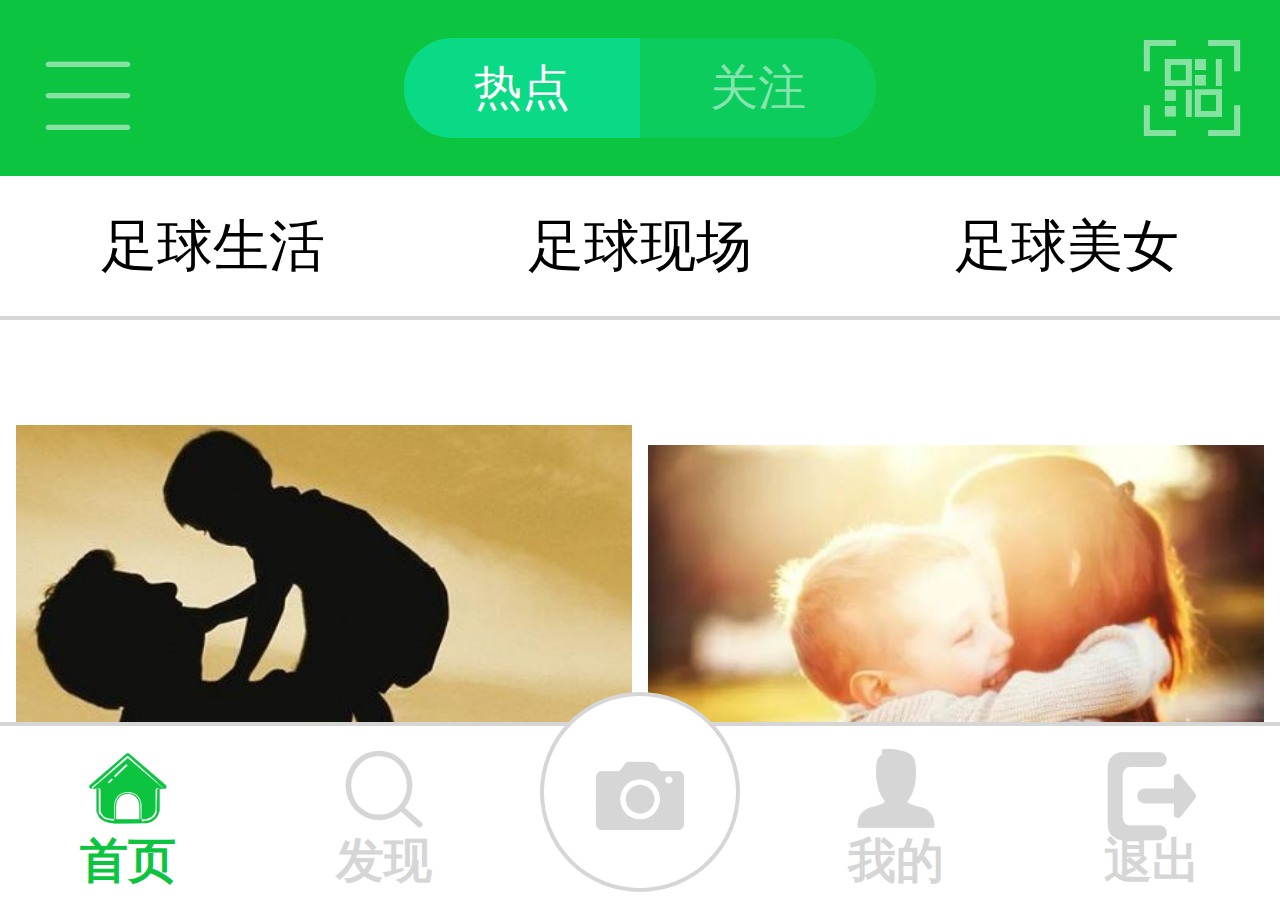
<file: football/index.html>
<!DOCTYPE html>
<html>
	<head>
		<meta charset="utf-8" />
		<title></title>
		<meta name="viewport" content="width=device-width, initial-scale=1.0" />
		<script>
			document.documentElement.style.fontSize=innerWidth/16+'px'
		</script>
		<link rel="stylesheet" href="css/index.css" />
	</head>
	<body>
		<header>
			<ul>
				<li class="iconfont">&#xe6b9;</li>
				<li>
					<span>热点</span>
					<span>关注</span>
				</li>
				<li class="iconfont">&#xe628;</li>
			</ul>
		</header>
		<nav>
			<ul>
				<li>足球生活</li>
				<li>足球现场</li>
				<li>足球美女</li>
			</ul>
		</nav>
		<section>
			<ul>
				<li>
					<img src="img/care4.jpg" alt="" />
					<p>英超-曼联憾平 曼城0-2热刺 瓜帅首败</p>
				</li>
				<li>
					<img src="img/care5.jpg" alt="" />
					<p>英超-曼联憾平 曼城0-2热刺 瓜帅首败</p>
				</li>
				<li>
					<img src="img/care8.jpg" alt="" />
					<p>英超-曼联憾平 曼城0-2热刺 瓜帅首败</p>
				</li>
				<li>
					<img src="img/care9.jpg" alt="" />
					<p>英超-曼联憾平 曼城0-2热刺 瓜帅首败</p>
				</li>
				<li>
					<img src="img/care4.jpg" alt="" />
					<p>英超-曼联憾平 曼城0-2热刺 瓜帅首败</p>
				</li>
				<li>
					<img src="img/care5.jpg" alt="" />
					<p>英超-曼联憾平 曼城0-2热刺 瓜帅首败</p>
				</li>
				<li>
					<img src="img/care8.jpg" alt="" />
					<p>英超-曼联憾平 曼城0-2热刺 瓜帅首败</p>
				</li>
				<li>
					<img src="img/care9.jpg" alt="" />
					<p>英超-曼联憾平 曼城0-2热刺 瓜帅首败</p>
				</li>
				<li>
					<img src="img/care4.jpg" alt="" />
					<p>英超-曼联憾平 曼城0-2热刺 瓜帅首败</p>
				</li>
				<li>
					<img src="img/care5.jpg" alt="" />
					<p>英超-曼联憾平 曼城0-2热刺 瓜帅首败</p>
				</li>
				<li>
					<img src="img/care8.jpg" alt="" />
					<p>英超-曼联憾平 曼城0-2热刺 瓜帅首败</p>
				</li>
				<li>
					<img src="img/care9.jpg" alt="" />
					<p>英超-曼联憾平 曼城0-2热刺 瓜帅首败</p>
				</li>
				<li>
					<img src="img/care4.jpg" alt="" />
					<p>英超-曼联憾平 曼城0-2热刺 瓜帅首败</p>
				</li>
				<li>
					<img src="img/care5.jpg" alt="" />
					<p>英超-曼联憾平 曼城0-2热刺 瓜帅首败</p>
				</li>
				<li>
					<img src="img/care8.jpg" alt="" />
					<p>英超-曼联憾平 曼城0-2热刺 瓜帅首败</p>
				</li>
				<li>
					<img src="img/care9.jpg" alt="" />
					<p>英超-曼联憾平 曼城0-2热刺 瓜帅首败</p>
				</li>
				<li>
					<img src="img/care4.jpg" alt="" />
					<p>英超-曼联憾平 曼城0-2热刺 瓜帅首败</p>
				</li>
				<li>
					<img src="img/care5.jpg" alt="" />
					<p>英超-曼联憾平 曼城0-2热刺 瓜帅首败</p>
				</li>
				<li>
					<img src="img/care8.jpg" alt="" />
					<p>英超-曼联憾平 曼城0-2热刺 瓜帅首败</p>
				</li>
				<li>
					<img src="img/care9.jpg" alt="" />
					<p>英超-曼联憾平 曼城0-2热刺 瓜帅首败</p>
				</li>
			</ul>
		</section>
		<footer>
			<ul>
				<li class="active">
					<i class="iconfont">&#xe60b;</i>
					<b>首页</b>
				</li>
				<li>
					<i class="iconfont">&#xe72c;</i>
					<b>发现</b>
				</li>
				<li>
					<i class="iconfont">&#xe729;</i>
				</li>
				<li>
					<i class="iconfont">&#xe604;</i>
					<b>我的</b>
				</li>
				<li>
					<i class="iconfont">&#xe60a;</i>
					<b>退出</b>
				</li>
			</ul>
		</footer>
	</body>
</html>
</file>
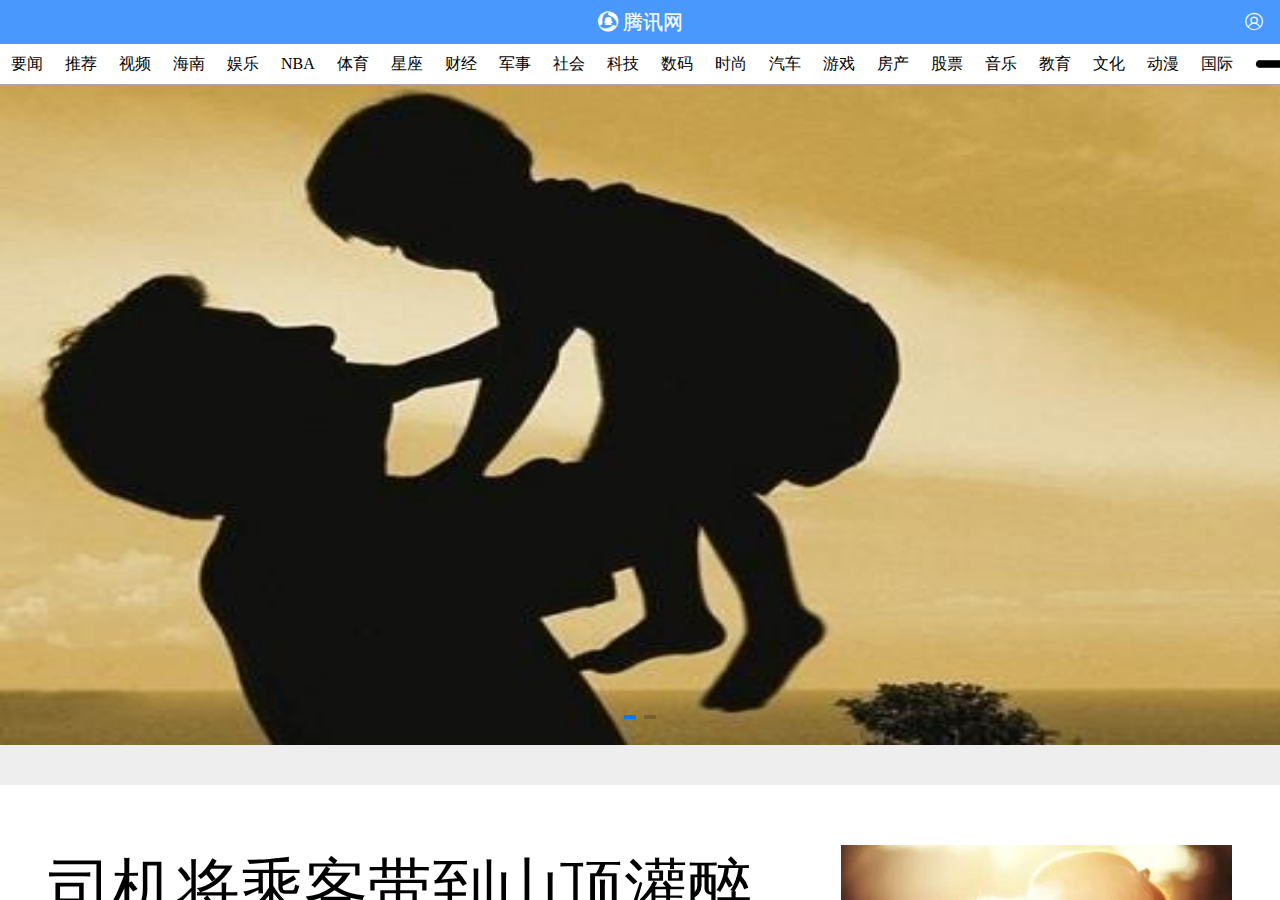
<file: tenxun/index.html>
<!DOCTYPE html>
<html>
	<head>
		<meta charset="utf-8" />
		<title></title>
		<meta name="viewport" content="width=device-width, initial-scale=1.0,user-scalabel=no" />
		<script>
			document.documentElement.style.fontSize=innerWidth/20+'px'
		</script>
		<link rel="stylesheet" href="css/swiper.css" />
		<link rel="stylesheet" href="css/index.css" />
		<script src='js/jquery-3.2.1.min.js'></script>
		<script src="js/hammer.js"></script>
		<script src='js/swiper.js'></script>
		<script src="js/zepto.js"></script>
		<script src='js/touch.js'></script>
		<script src="js/index.js" ></script>
	</head>
	<body>
		<header>
			<div class="logo">
				<span class="iconfont">&#xe634; 腾讯网</span>
				<i class="iconfont">&#xe640;</i>
			</div>
			<div class="nav">
				<div class="nav_con">
					<ul id='nav'>
						<li>要闻</li>
						<li>推荐</li>
						<li>视频</li>
						<li>海南</li>
						<li>娱乐</li>
						<li>NBA</li>
						<li>体育</li>
						<li>星座</li>
						<li>财经</li>
						<li>军事</li>
						<li>社会</li>
						<li>科技</li>
						<li>数码</li>
						<li>时尚</li>
						<li>汽车</li>
						<li>游戏</li>
						<li>房产</li>
						<li>股票</li>
						<li>音乐</li>
						<li>教育</li>
						<li>文化</li>
						<li>动漫</li>
						<li>国际</li>
						<li>电影</li>
						<li>足球</li>
						<li>佛学</li>
						<li>美容</li>
						<li>健康</li>
						<li>旅游</li>
						<li>书城</li>
						<li>有声</li>
						<li>搞笑</li>
						<li>历史</li>
						<li>鸡汤</li>
						<li>科学</li>
						<li>育儿</li>
						<li>美食</li>
						<li>宠物</li>
						<li>图片</li>
						<li>独家</li>
					</ul>
				</div>
				<span class="iconfont">&#xe601;</span>
			</div>
		</header>
		<section>
			<div class="swiper-container banner">
			    <div class="swiper-wrapper">
			        <div class="swiper-slide"><img src="img/care4.jpg" alt="" /></div>
			        <div class="swiper-slide"><img src="img/care5.jpg" alt="" /></div>
			    </div>
			    <!-- 如果需要分页器 -->
			    <div class="swiper-pagination"></div>
			</div>
			<div class="content">
				<div class="zd box">
					<div class="box_con">
						<p>司机将乘客带到山顶灌醉 警察赶到时却给了他一个拥抱</p>
						<div><img src="img/care5.jpg" alt="" /></div>
					</div>
					<div class="info"><span class='r'>置顶</span> 钱江晚报</div>
				</div>
				<div class="tq">
					<div>
						<div>
							20°
							<span class="iconfont">&#xe62e;多云</span>
							<span>良</span>
						</div>
						<div>今天 多云</div>
					</div>
					<div>
						<div>
							<span class="iconfont">&#xe611; 海南</span>
						</div>
						<div><span>未来天气情况</span></div>
					</div>
				</div>
				<h1>24小时必读</h1>
				<div class="box">
					<span class="iconfont">&#xe6b3; 27分钟之前</span>
					<div class='box_con'>
						<p>疑似保姆笑嘻嘻和家长告别 电梯门刚关就暴击婴儿腹部</p>
						<div><img src="img/care8.jpg" alt="" /></div>
					</div>
					<div class='info'>人民日报</div>
				</div>
				<div class="box">
					<span class="iconfont">&#xe6b3; 27分钟之前</span>
					<div class='box_con'>
						<p>疑似保姆笑嘻嘻和家长告别 电梯门刚关就暴击婴儿腹部</p>
						<div><img src="img/care8.jpg" alt="" /></div>
					</div>
					<div class='info'><span class="b">专题</span> 人民日报</div>
				</div>
				<div class="box">
					<span class="iconfont">&#xe6b3; 27分钟之前</span>
					<div class='box_con'>
						<p>疑似保姆笑嘻嘻和家长告别 电梯门刚关就暴击婴儿腹部</p>
						<div><img src="img/care8.jpg" alt="" /></div>
					</div>
					<div class='info'>人民日报</div>
				</div>
				<div class="box">
					<span class="iconfont">&#xe6b3; 27分钟之前</span>
					<div class='box_con'>
						<p>疑似保姆笑嘻嘻和家长告别 电梯门刚关就暴击婴儿腹部</p>
						<div><img src="img/care8.jpg" alt="" /></div>
					</div>
					<div class='info'>人民日报</div>
				</div>
				<div class="box">
					<span class="iconfont">&#xe6b3; 27分钟之前</span>
					<div class='box_con'>
						<p>疑似保姆笑嘻嘻和家长告别 电梯门刚关就暴击婴儿腹部</p>
						<div><img src="img/care8.jpg" alt="" /></div>
					</div>
					<div class='info'><span class="b">专题</span> 人民日报</div>
				</div>
				<div class="box">
					<span class="iconfont">&#xe6b3; 27分钟之前</span>
					<div class='box_con'>
						<p>疑似保姆笑嘻嘻和家长告别 电梯门刚关就暴击婴儿腹部</p>
						<div><img src="img/care8.jpg" alt="" /></div>
					</div>
					<div class='info'>人民日报</div>
				</div>
				<div class="gd"><a href="#">加载更多内容</a></div>
			</div>
		
		</section>
	</body>
</html>
</file>
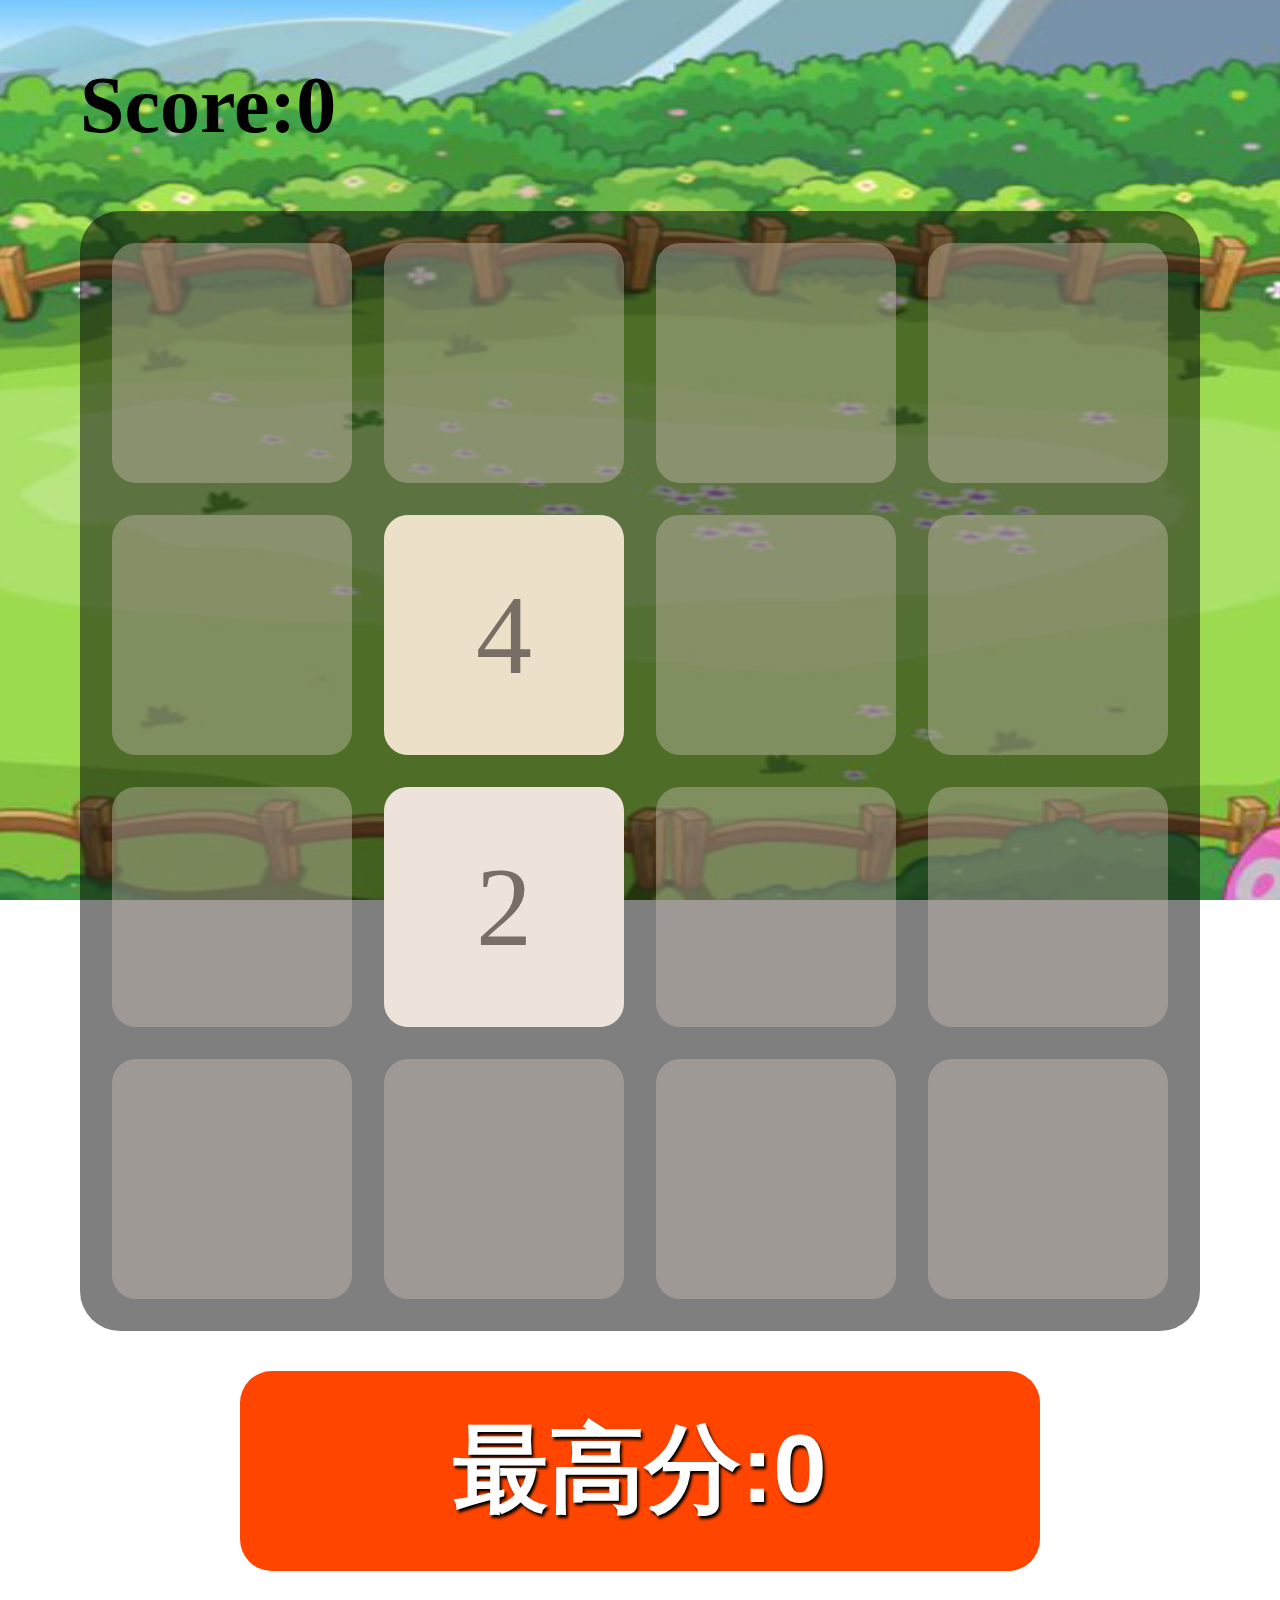
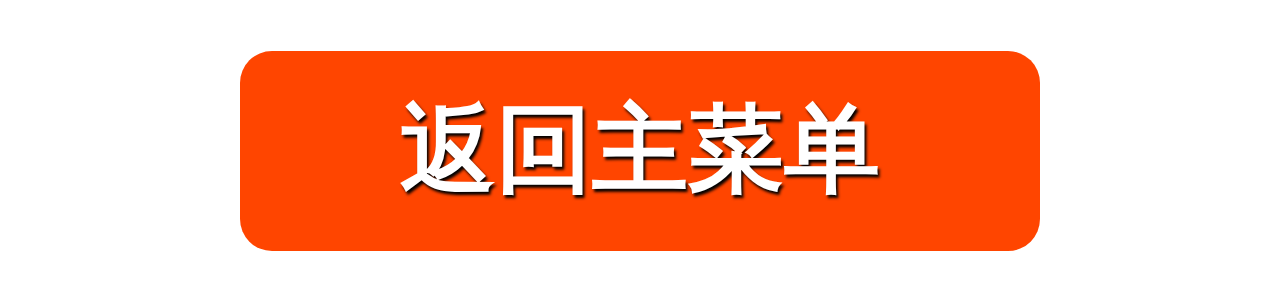
<file: play2048/game2048.html>
<!DOCTYPE html>
<html>
	<head>
		<meta charset="UTF-8">
		<title></title>
		<meta name="viewport" content="width=device-width, initial-scale=1.0, user=scalabel" />
		<link rel="stylesheet" href="css/game.css" />
		<script>
			document.documentElement.style.fontSize=innerWidth/20+'px'
		</script>
		<script src="js/jquery-3.2.1.min.js"></script>
		<script src='js/hammer.js'></script>
		
	</head>
	<body>
		<div class="gamebg">
			<p>Score:<span id="score"><span></p>
			<div id="gamecon">
		    	<!--背景单元格-->
		    	<div id="g00" class="grid"></div>
		        <div id="g01" class="grid"></div>
		        <div id="g02" class="grid"></div>
		        <div id="g03" class="grid"></div>
		        
		        <div id="g10" class="grid"></div>
		        <div id="g11" class="grid"></div>
		        <div id="g12" class="grid"></div>
		        <div id="g13" class="grid"></div>
		        
		        <div id="g20" class="grid"></div>
		        <div id="g21" class="grid"></div>
		        <div id="g22" class="grid"></div>
		        <div id="g23" class="grid"></div>
		        
		        <div id="g30" class="grid"></div>
		        <div id="g31" class="grid"></div>
		        <div id="g32" class="grid"></div>
		        <div id="g33" class="grid"></div>
		        
		        <!--前景单元格-->
		    	<div id="c00" class="cell"></div>
		        <div id="c01" class="cell"></div>
		        <div id="c02" class="cell"></div>
		        <div id="c03" class="cell"></div>
		        
		        <div id="c10" class="cell"></div>
		        <div id="c11" class="cell"></div>
		        <div id="c12" class="cell"></div>
		        <div id="c13" class="cell"></div>
		        
		        <div id="c20" class="cell"></div>
		        <div id="c21" class="cell"></div>
		        <div id="c22" class="cell"></div>
		        <div id="c23" class="cell"></div>
		        
		        <div id="c30" class="cell"></div>
		        <div id="c31" class="cell"></div>
		        <div id="c32" class="cell"></div>
		        <div id="c33" class="cell"></div>
		    </div>
		    <div id="gameOver">
				<div><!--灰色半透明北景--></div>
		        <!--前景小窗-->
		        <p>Game Over!<br/>
		        Score:<span id="finishScore"></span><br/>
		        <a class="button" id="restart">爱心 Try again!</a>
		        </p>    
		    </div>
		    <div id="gamePass" class="gamePass">
		    	<div>
		    		<p>恭喜通关!</p>
		    		<span>是否继续</span><br>
		    		<button class='yes'>是</button>
		    		<button class='no'>否</button>
		    	</div>
		    </div>
		    <div class="controls">
		    	<button class="reset">最高分:<span class='hscore'>0</span></button>
		    	<button class='backmenu'>返回主菜单</button>
		    </div>
		    <div class="clear">
		    	<div>
		    		<p>是否清除最高分</p>
		    		<div>
		    			<button id='clear'>是</button>
		    			<button id='not'>否</button>
		    		</div>
		    	</div>
		    </div>
		    <audio src="music/bgmusic.mp3" id='bgmusic' loop></audio>
		    <audio src="music/pass.wav" id='pass'></audio>
		    <audio src="music/fail.wav" id='fail'></audio>
		    <audio src="music/yx.wav" id='yx'></audio>
		</div>
	</body>
	<script src='js/game.js'></script>
</html>
</file>
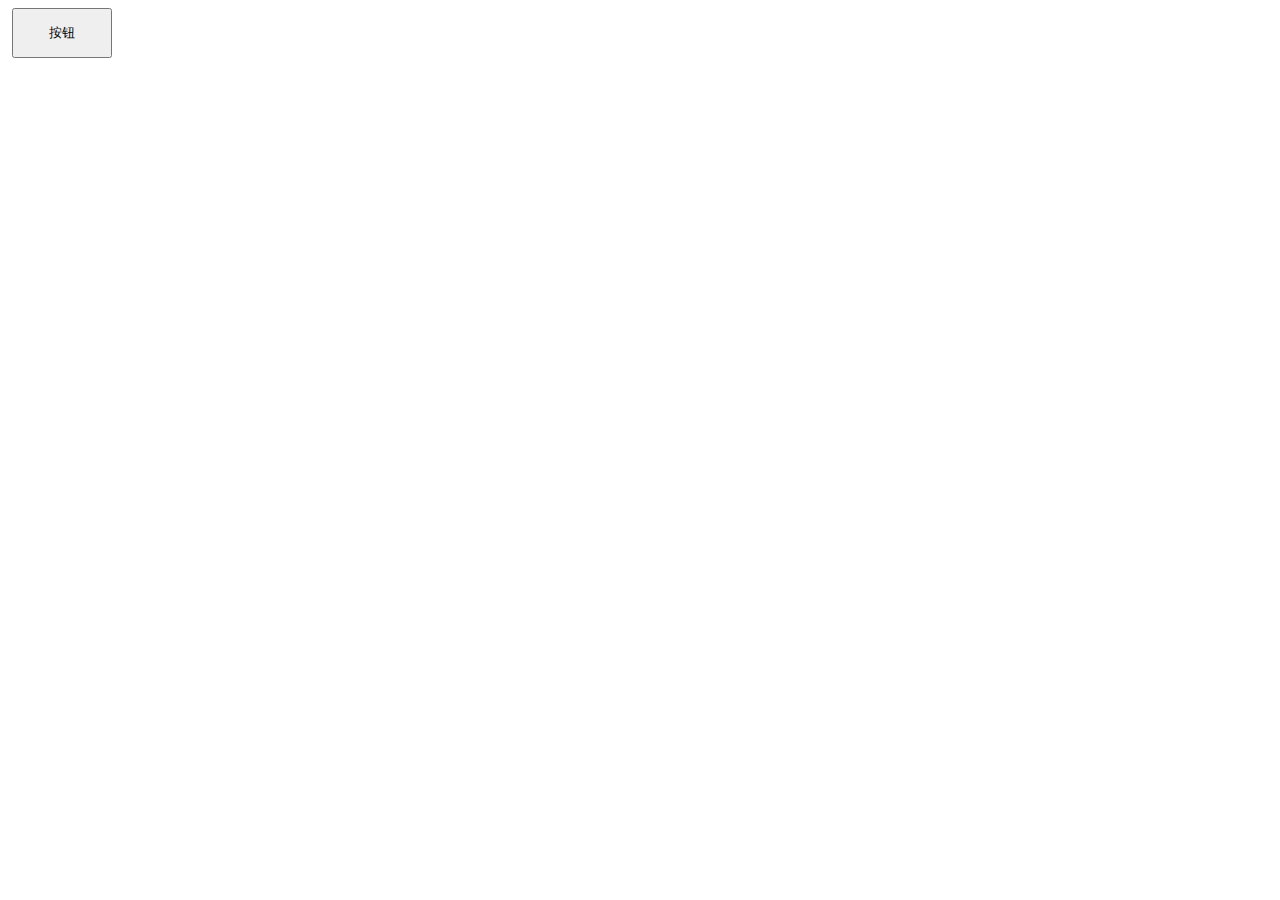
<file: try/index8.html>
<!DOCTYPE html>
<html>
	<head>
		<meta charset="UTF-8">
		<title></title>
		<embed src="bgmusic.mp3" loop=true hidden=true></embed>
		<style>
			button{
				width: 100px;
				height: 50px;
			}
		</style>
	</head>
	<body>
		<audio src="yx.wav" id='mc'></audio>
		<button id='btn'>按钮</button>
	</body>	
	<script>
		var btn=document.getElementById('btn')
		var mc=document.getElementById('mc')
		btn.onclick=function(){
			mc.play()
			setTimeout(function(){
				mc.currentTime=0
				mc.pause()
			},300)
		}
	</script>
</html>
</file>
<file: football/css/index.css>
@font-face { font-family: 'iconfont'; src: url("../font/iconfont.eot"); src: url("../font/iconfont.eot?#iefix") format("embedded-opentype"), url("../font/iconfont.woff") format("woff"), url("../font/iconfont.ttf") format("truetype"), url("../font/iconfont.svg#iconfont") format("svg"); }
.iconfont { font-family: "iconfont" !important; font-size: 16px; font-style: normal; -webkit-font-smoothing: antialiased; -webkit-text-stroke-width: 0.2px; -moz-osx-font-smoothing: grayscale; }

ul, p { list-style: none; margin: 0; padding: 0; }

html, html body { width: 100%; height: 100%; }
html body { margin: 0; padding: 4rem 0 2.225rem 0; box-sizing: border-box; }
html body header { width: 100%; height: 2.2rem; background: #0DC441; position: fixed; top: 0; }

header ul { width: 100%; display: flex; }
header ul li { height: 100%; line-height: 2.2rem; text-align: center; }
header ul li.iconfont { width: 2.2rem; font-size: 1.2rem; color: rgba(255, 255, 255, 0.5); }
header ul li:nth-of-type(2) { flex: 1; display: flex; height: 2.2rem; justify-content: center; align-items: center; }

header span { display: inline-block; font-size: 0.6rem; width: 2.95rem; height: 1.25rem; line-height: 1.25rem; background: #0ad985; }
header span:nth-of-type(1) { border-radius: 0.6rem 0 0 0.6rem; color: white; }
header span:nth-of-type(2) { border-radius: 0 0.6rem 0.6rem 0; background: rgba(10, 217, 133, 0.4); color: rgba(255, 255, 255, 0.5); }

nav { width: 100%; height: 1.75rem; position: fixed; font-size: 0.7rem; top: 2.2rem; background: #fff; border-bottom: 0.05rem solid #d6d6d6; }
nav ul { width: 100%; height: 1.75rem; display: flex; }
nav ul li { flex: 1; line-height: 1.75rem; text-align: center; }

section { width: 100%; height: 100%; overflow: auto; padding: 0 0.1rem; box-sizing: border-box; }
section ul { width: 100%; height: 100%; }
section ul li { display: flex; flex-direction: column; justify-content: center; float: left; width: 50%; height: 9.8rem; overflow: hidden; padding: 0 0.1rem; margin-top: 0.2rem; box-sizing: border-box; }

section li img { width: 100%; }
section li p { width: 100%; text-align: center; font-size: 0.8rem; }

footer { width: 100%; height: 2.175rem; background: #fff; border-top: 0.05rem solid #d6d6d6; position: fixed; bottom: 0; }
footer ul { display: flex; width: 100%; height: 100%; }
footer ul li { flex: 1; text-align: center; display: flex; flex-direction: column; align-items: center; justify-content: center; color: #d6d6d6; }

.active { color: #0DC441; }

footer li i.iconfont { font-size: 1.1rem; width: 1.2rem; height: 1.2rem; }
footer li b { font-size: 0.6rem; width: 1.2rem; height: 0.6rem; line-height: 0.6rem; }
footer li:nth-of-type(3) { position: relative; }
footer li:nth-of-type(3) i { display: block; width: 2.5rem; height: 2.5rem; line-height: 2.5rem; border: 0.05rem solid #d6d6d6; border-radius: 50%; background: #fff; position: absolute; box-sizing: border-box; bottom: 0.1rem; left: 50%; margin-left: -1.25rem; }

/*# sourceMappingURL=index.css.map */
</file>
<file: tenxun/css/index.css>
@font-face { font-family: 'iconfont'; src: url("../font/iconfont.eot"); src: url("../font/iconfont.eot?#iefix") format("embedded-opentype"), url("../font/iconfont.woff") format("woff"), url("../font/iconfont.ttf") format("truetype"), url("../font/iconfont.svg#iconfont") format("svg"); }
.iconfont { font-family: "iconfont" !important; font-style: normal; -webkit-font-smoothing: antialiased; -webkit-text-stroke-width: 0.2px; -moz-osx-font-smoothing: grayscale; }

ul { list-style: none; }

ul, p, h1 { margin: 0; padding: 0; }

html, html body { width: 100%; height: 100%; }
html body { margin: 0; padding-top: 85px; box-sizing: border-box; display: flex; flex-direction: column; }
html body header { width: 100%; overflow: hidden; position: fixed; top: 0; z-index: 10000; }

.logo { width: 100%; line-height: 44px; text-align: center; background: #4898fd; font-size: 20px; color: #fff; position: relative; }
.logo i { position: absolute; right: 16px; }

.nav { width: 100%; height: 40px; display: flex; background: #fff; border-bottom: 1px solid #aaa; }
.nav span { display: block; width: 28px; line-height: 40px; padding-left: 10px; }
.nav div { font-size: 16px; flex: 1; overflow: hidden; position: relative; }
.nav div ul { width: 2170px; height: 100%; position: absolute; top: 0; }
.nav div ul li { float: left; padding: 0 11px; line-height: 40px; }

img { width: 100%; height: 100%; }

section { width: 100%; flex: 1; overflow: auto; background: #eee; }
section .banner { width: 100%; height: 10.3125rem; }

.swiper-pagination span { width: 12px; height: 4px; border-radius: 0; }

.content { width: 100%; overflow: hidden; }
.content > div { width: 100%; overflow: hidden; padding: 0.9375rem 0.75rem; box-sizing: border-box; background: #fff; }

.box { border-bottom: 1px solid #eee; }

.content > div:nth-last-of-type(2) { border: none; }

.zd { width: 100%; margin: 0.625rem 0; }

.box > span.iconfont { font-size: 0.75rem; color: blue; margin-bottom: 0.375rem; }

.box_con { width: 100%; overflow: hidden; display: flex; }
.box_con div { width: 6.104375rem; height: 4rem; margin-left: 0.9375rem; }
.box_con p { flex: 1; }

.info { width: 100%; margin-top: 0.9375rem; font-size: 0.75rem; color: #aaa; }
.info span.r { color: #fff; background: red; }
.info span.b { color: #fff; background: dodgerblue; }

.tq { display: flex; width: 100%; }
.tq > div { flex: 1; }
.tq > div:nth-of-type(1) { font-size: 1.125rem; padding-left: 0.625rem; }
.tq > div:nth-of-type(1) span { font-size: 0.75rem; }
.tq > div:nth-of-type(1) span:nth-of-type(2) { background: #edba08; color: #fff; padding: 0 8px; border-radius: 0.125rem; }
.tq > div:nth-of-type(1) > div:nth-of-type(2) { font-size: 0.75rem; }
.tq > div:nth-of-type(2) { display: flex; flex-direction: column; justify-content: space-between; text-align: right; font-size: 0.75rem; }
.tq > div:nth-of-type(2) > div:nth-of-type(2) span { background: #ccc; padding: 0 8px; color: #fff; border-radius: 0.75rem; }

h1 { background: #fff; font-size: 0.875rem; margin-top: 0.9375rem; padding: 0.75rem; box-sizing: border-box; }

.gd { width: 100%; padding: 0.625rem 0 1.25rem 0; text-align: center; }
.gd a { display: inline-block; padding: 0 1.25rem; line-height: 1.875rem; border: 1px solid dodgerblue; color: dodgerblue; font-size: 0.875rem; border-radius: 1rem; text-decoration: none; }

/*# sourceMappingURL=index.css.map */
</file>
<file: play2048/css/game.css>
html, html body, .gamebg { width: 100%; height: 100%; }
html body, .gamebg body { margin: 0; }

p { margin: 0; padding: 0; }

.gamebg { background: url(../img/game1.png) 50% 0px no-repeat; background-size: 200% 100%; }

#gamecon { width: 17.5rem; height: 17.5rem; margin: 0 auto; background: rgba(0, 0, 0, 0.5); border-radius: 0.625rem; position: relative; }

.grid, .cell { width: 3.75rem; height: 3.75rem; border-radius: 0.375rem; }

.grid { float: left; margin: 0.5rem 0 0 0.5rem; background-color: #ccc0b3; opacity: 0.4; }

.cell { text-align: center; line-height: 3.75rem; color: #776e65; font-size: 1.75rem; position: absolute; }

.gamebg > p { width: 17.5rem; margin: 0 auto; font-weight: bold; font-size: 1.25rem; padding: 0.9375rem 0; }

#c00, #c01, #c02, #c03 { top: 0.5rem; }

#c00, #c10, #c20, #c30 { left: 0.5rem; }

#c10, #c11, #c12, #c13 { top: 4.75rem; }

#c01, #c11, #c21, #c31 { left: 4.75rem; }

#c20, #c21, #c22, #c23 { top: 9rem; }

#c02, #c12, #c22, #c32 { left: 9rem; }

#c30, #c31, #c32, #c33 { top: 13.25rem; }

#c03, #c13, #c23, #c33 { left: 13.25rem; }

.n2 { background-color: #eee3da; }

.n4 { background-color: #ede0c8; }

.n8 { background-color: #f2b179; }

.n16 { background-color: #f59563; }

.n32 { background-color: #f67c5f; }

.n64 { background-color: #f65e3b; }

.n128 { background-color: #edcf72; }

.n256 { background-color: #edcc61; }

.n512 { background-color: #9c0; }

.n1024 { background-color: #33b5e5; }

.n2048 { background-color: #09c; }

.n4096 { background-color: #a6c; }

.n8192 { background-color: #93c; }

.n16384 { background-color: #000; }

.n8, .n16, .n32, .n64, .n128, .n256, .n512, .n1024, .n2048, .n4096, .n8192, .n16384 { color: #fff; }

.n1024, .n2048, .n4096, .n8192 { font-size: 1.5rem; }

.n16384 { font-size: 1.25rem; }

#gameOver, .gamePass { width: 100%; height: 100%; position: absolute; top: 0px; left: 0px; display: none; }

.gamePass { background-color: rgba(0, 0, 0, 0.5); }

#gameOver div { width: 100%; height: 100%; background-color: #555; opacity: 0.5; }

#gameOver > p { width: 12.5rem; height: 6.25rem; position: absolute; border-radius: 0.625rem; top: 9.375rem; left: 50%; margin-left: -6.25rem; border: 1px solid #edcf72; line-height: 1.6em; text-align: center; background-color: #fff; }

a.button { display: inline-block; width: 150px; padding: 0.625rem; background-color: orangered; border-radius: 0.375rem; color: #fff; }

.gamePass div { width: 12.5rem; height: 12.5rem; background: violet; position: absolute; top: 35%; left: 50%; margin: -6.25rem 0 0 -6.25rem; text-align: center; border-radius: 0.625rem; box-sizing: border-box; padding-top: 2.1875rem; }
.gamePass div p { width: 100%; line-height: 3.125rem; font-size: 1.875rem; color: red; font-weight: bold; }
.gamePass div span { display: inline-block; font-size: 1.25rem; padding: 0.625rem 0; }
.gamePass div button { width: 3.125rem; height: 2.5rem; outline: none; border: none; background: orangered; border-radius: 0.625rem; color: #fff; font-size: 1.25rem; margin: 0 0.625rem; }

.controls { display: flex; flex-direction: column; align-items: center; }
.controls button { width: 12.5rem; height: 3.125rem; background: orangered; color: #fff; text-shadow: 2px 3px 3px #000; font-size: 1.5rem; font-weight: bold; border: none; margin: 0.625rem; border-radius: 0.5rem; }

.clear { width: 100%; height: 100%; display: none; flex-direction: column; justify-content: center; align-items: center; background: rgba(0, 0, 0, 0.5); position: absolute; top: 0; z-index: 100; }
.clear > div { display: flex; flex-direction: column; width: 80%; height: 12.5rem; background: #fff; border-radius: 0.625rem; text-align: center; padding: 1.25rem; box-sizing: border-box; font-size: 1.5rem; color: orangered; }
.clear > div button { width: 30%; height: 3.125rem; font-size: 1.5rem; color: #fff; border: none; background: orangered; border-radius: 0.625rem; }
.clear > div p { padding: 1.25rem; }

/*# sourceMappingURL=game.css.map */
</file>
